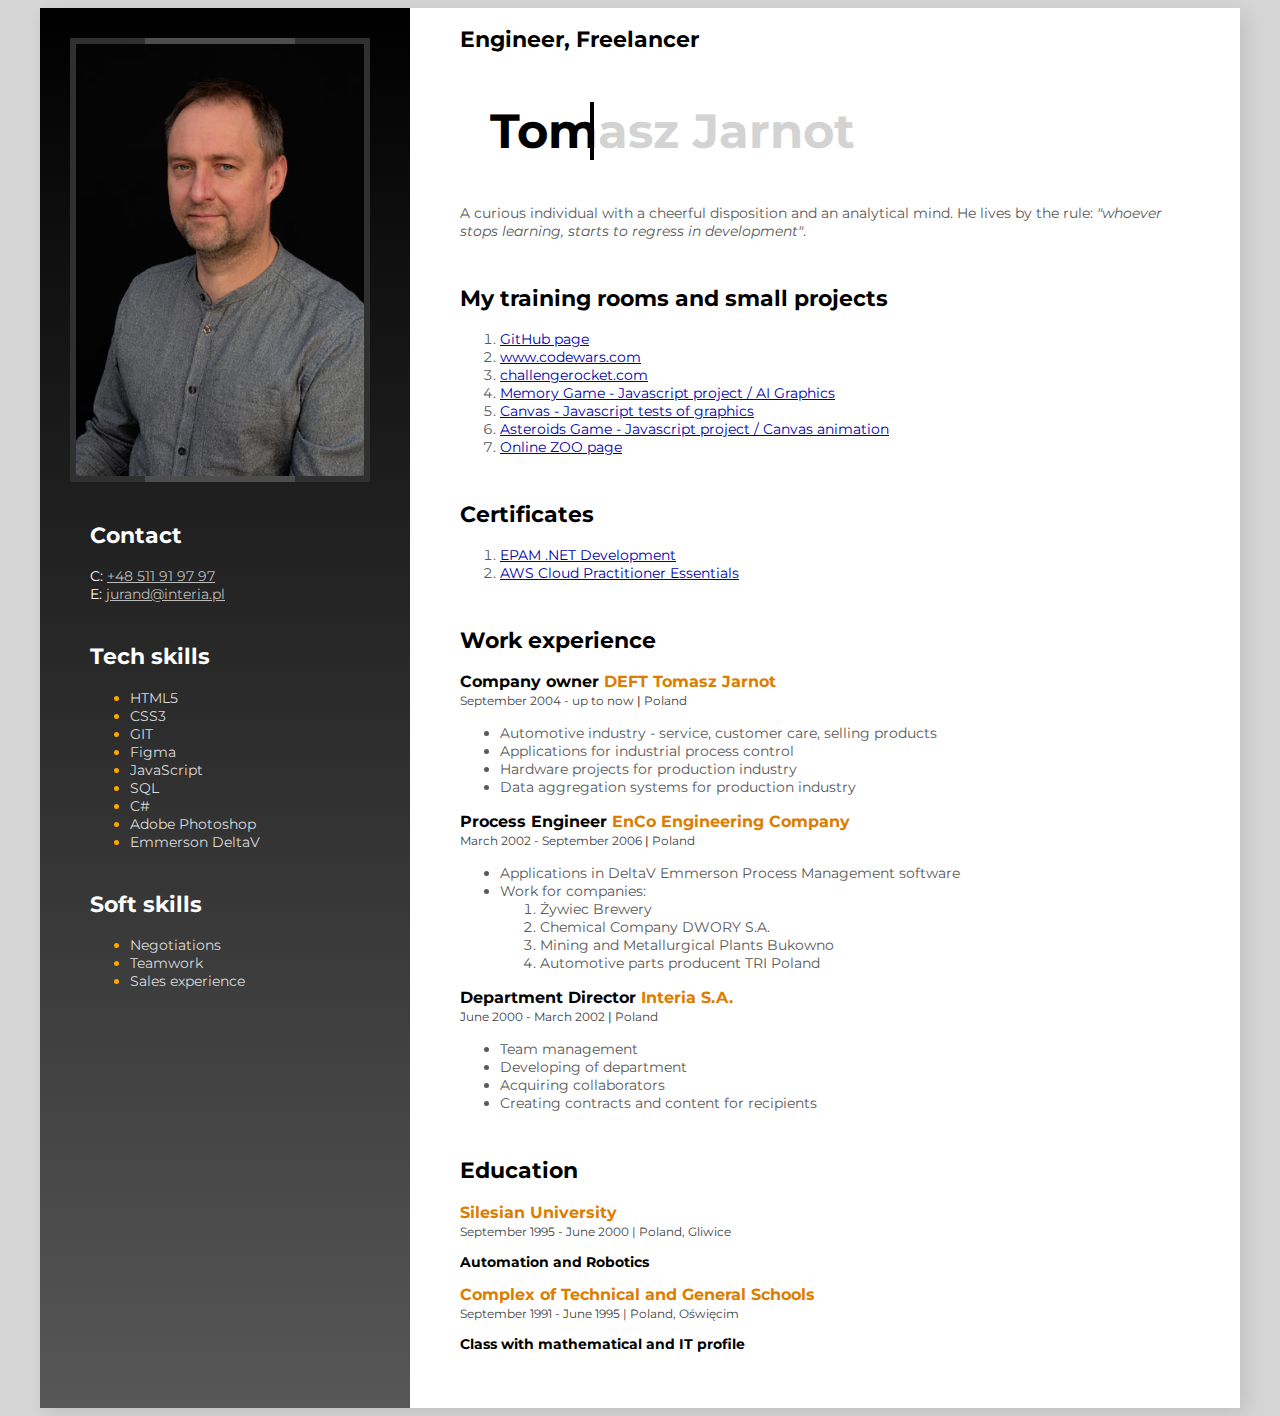
<file: index.html>
<!DOCTYPE html>
<html lang="en">
  <head>
    <meta charset="UTF-8" />
    <meta http-equiv="X-UA-Compatible" content="IE=edge" />
    <meta name="viewport" content="width=device-width, initial-scale=1.0" />
    <link rel="stylesheet" href="CSS/style.css" type="text/css" />
    <link rel="preconnect" href="https://fonts.googleapis.com" />
    <link rel="preconnect" href="https://fonts.gstatic.com" crossorigin />
    <link
      href="https://fonts.googleapis.com/css2?family=Montserrat:wght@400;700&display=swap"
      rel="stylesheet"
    />
    <title>Resume</title>
  </head>
  <body>
    <div class="wrapper">
      <main>
        <div>
          <h2>Engineer, Freelancer</h2>

          <h6 data-text="Tomasz Jarnot">Tomasz Jarnot</h6>

          <p class="description">
            A curious individual with a cheerful disposition and an analytical
            mind. He lives by the rule:
            <i>"whoever stops learning, starts to regress in development"</i>.
          </p>
        </div>
        <div class="divspace">
          <h2>My training rooms and small projects</h2>

          <ol>
            <li>
              <a href="https://github.com/Jurand76" target="_blank"
                >GitHub page</a
              >
            </li>
            <li>
              <a href="https://www.codewars.com/users/Jurand76" target="_blank"
                >www.codewars.com</a
              >
            </li>
            <li>
              <a
                href="http://challengerocket.com/profile/tomaszjarnot"
                target="_blank"
                >challengerocket.com</a
              >
            </li>
            <li>
              <a href="http://tomekjarnot.pl/games/memorygame" target="_blank"
                >Memory Game - Javascript project / AI Graphics</a
              >
            </li>
            <li>
              <a href="http://tomekjarnot.pl/canvas/canvas.html" target="_blank"
                >Canvas - Javascript tests of graphics
              </a>
            </li>
            <li>
              <a href="http://tomekjarnot.pl/games/asteroids" target="_blank"
                >Asteroids Game - Javascript project / Canvas animation</a
              >
            </li>
            <li>
              <a
                href="https://jurand76.github.io/online-zoo/pages/main/index.html"
                target="_blank"
                >Online ZOO page</a
              >
            </li>
          </ol>
        </div>

        <div class="divspace">
          <h2>Certificates</h2>

          <ol>
            <li>
              <a href="http://tomekjarnot.pl/epam_net.jpg" target="_blank"
                >EPAM .NET Development</a
              >
            </li>
            <li>
              <a href="http://tomekjarnot.pl/aws.jpg" target="_blank"
                >AWS Cloud Practitioner Essentials</a
              >
            </li>
          </ol>
        </div>

        <div class="divspace">
          <div>
            <h2>Work experience</h2>
            <h3 class="nomargin">
              Company owner <span class="orangefont">DEFT Tomasz Jarnot</span>
            </h3>
            <p class="smallfont gray nomargin">
              September 2004 - up to now<span class="smallfont black"> | </span
              >Poland
            </p>
            <ul>
              <li>
                Automotive industry - service, customer care, selling products
              </li>
              <li>Applications for industrial process control</li>
              <li>Hardware projects for production industry</li>
              <li>Data aggregation systems for production industry</li>
            </ul>
          </div>

          <div>
            <h3 class="nomargin">
              Process Engineer
              <span class="orangefont">EnCo Engineering Company</span>
            </h3>
            <p class="smallfont gray nomargin">
              March 2002 - September 2006<span class="smallfont black"> | </span
              >Poland
            </p>
            <ul>
              <li>
                Applications in DeltaV Emmerson Process Management software
              </li>
              <li>
                Work for companies:
                <ol>
                  <li>Żywiec Brewery</li>
                  <li>Chemical Company DWORY S.A.</li>
                  <li>Mining and Metallurgical Plants Bukowno</li>
                  <li>Automotive parts producent TRI Poland</li>
                </ol>
              </li>
            </ul>
          </div>

          <div>
            <h3 class="nomargin">
              Department Director <span class="orangefont">Interia S.A.</span>
            </h3>
            <p class="smallfont gray nomargin">
              June 2000 - March 2002<span class="smallfont black"> | </span
              >Poland
            </p>
            <ul>
              <li>Team management</li>
              <li>Developing of department</li>
              <li>Acquiring collaborators</li>
              <li>Creating contracts and content for recipients</li>
            </ul>
          </div>
        </div>

        <div class="divspace">
          <h2>Education</h2>
          <h3 class="nomargin">
            <span class="orangefont nomargin">Silesian University</span>
          </h3>
          <p class="smallfont gray nomargin">
            September 1995 - June 2000 | Poland, Gliwice
          </p>
          <p><strong>Automation and Robotics</strong></p>

          <h3 class="nomargin">
            <span class="orangefont"
              >Complex of Technical and General Schools</span
            >
          </h3>
          <p class="smallfont gray nomargin">
            September 1991 - June 1995 | Poland, Oświęcim
          </p>
          <p><strong>Class with mathematical and IT profile</strong></p>
        </div>
      </main>

      <aside>
        <div class="box">
          <img src="photo2.jpg" width="288" alt="my photo" />
        </div>
        <div>
          <h2 class="whitefont">Contact</h2>
          <p>
            C: <a href="tel:+48511919797">+48 511 91 97 97</a><br />
            E: <a href="mail:jurand@interia.pl">jurand@interia.pl</a>
          </p>
        </div>

        <div>
          <h2 class="whitefont">Tech skills</h2>
          <ul>
            <li><span class="grayfont">HTML5</span></li>
            <li><span class="grayfont">CSS3</span></li>
            <li><span class="grayfont">GIT</span></li>
            <li><span class="grayfont">Figma</span></li>
            <li><span class="grayfont">JavaScript</span></li>
            <li><span class="grayfont">SQL</span></li>
            <li><span class="grayfont">C#</span></li>
            <li><span class="grayfont">Adobe Photoshop</span></li>
            <li><span class="grayfont">Emmerson DeltaV</span></li>
          </ul>
        </div>

        <div>
          <h2 class="whitefont">Soft skills</h2>
          <ul>
            <li><span class="grayfont">Negotiations</span></li>
            <li><span class="grayfont">Teamwork</span></li>
            <li><span class="grayfont">Sales experience</span></li>
          </ul>
        </div>
      </aside>
    </div>
  </body>
</html>
</file>
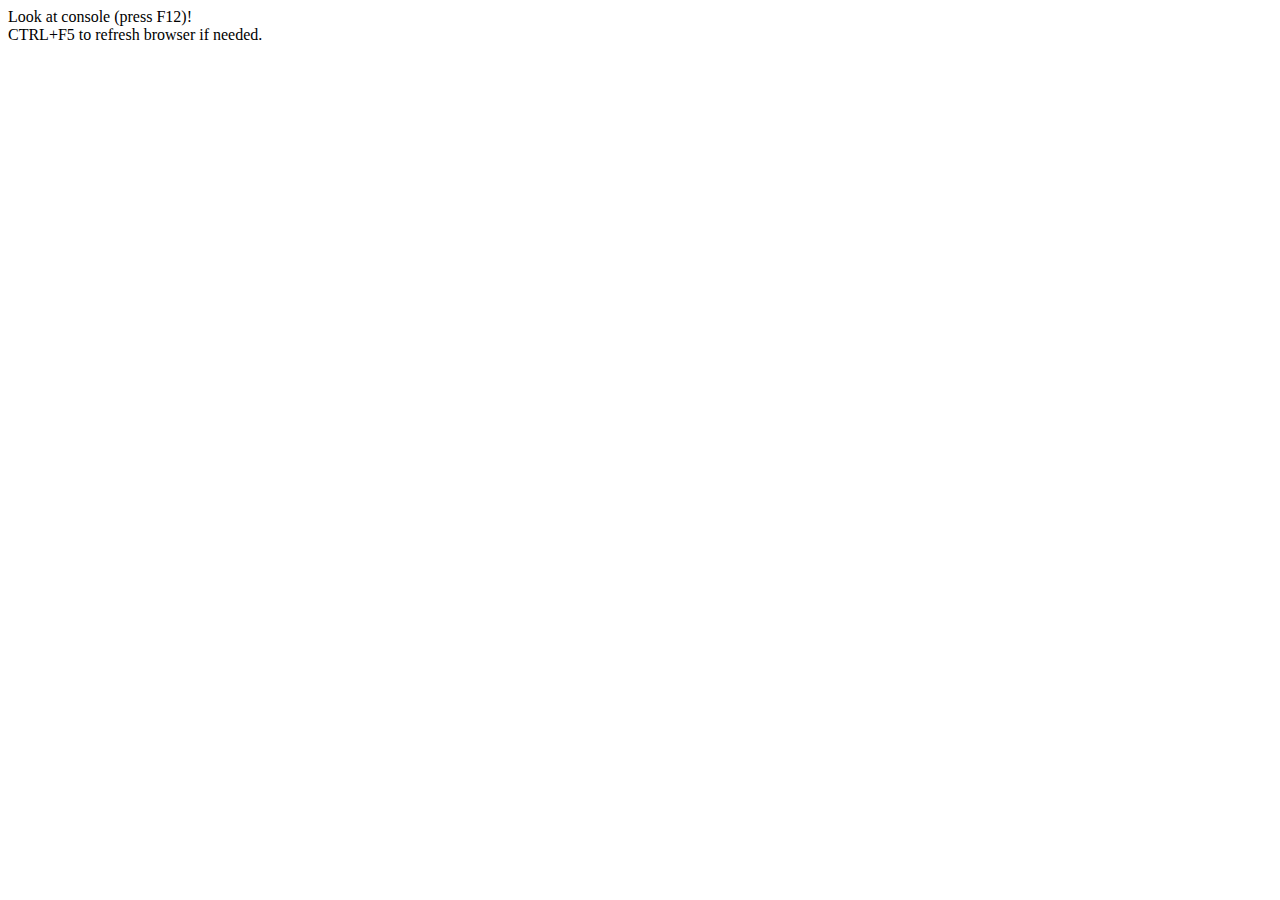
<file: JS_code/classes_inheritance/index.html>
<!DOCTYPE html>
<html lang="en">
  <head>
    <meta charset="UTF-8" />
    <meta http-equiv="X-UA-Compatible" content="IE=edge" />
    <meta name="viewport" content="width=device-width, initial-scale=1.0" />
    <title>Document</title>
  </head>
  <body>
    Look at console (press F12)! <br />
    CTRL+F5 to refresh browser if needed.
    <script src="script.js"></script>
  </body>
</html>
</file>
<file: CSS/style.css>
* {
  box-sizing: border-box;
}

body {
  background-color: #d6d6d6;
}

main {
  width: 830px;
}

main > div {
  margin: auto 50px;
}

main a:link {
  color: rgb(0, 0, 173);
}

main a:visited {
  color: rgb(85, 85, 85);
}

main a:hover {
  color: red;
}

aside {
  width: 370px;
  background: linear-gradient(
    to bottom,
    rgba(0, 0, 0, 1) 0%,
    rgba(87, 87, 87, 1) 100%
  );
}

aside div {
  margin: 40px 50px 0px 50px;
}

aside a {
  color: rgb(187, 187, 187);
}

.box {
  position: relative;
  margin: 30px;
  padding: 0px;
  width: 300px;
  height: 444px;
  display: flex;
  justify-content: center;
  align-items: center;
  overflow: hidden;
  background: rgb(48, 48, 48);
}

.box::before {
  content: " ";
  position: absolute;
  width: 150px;
  height: 550px;
  background: rgb(77, 77, 77);
  animation: boxanimate 30s linear infinite;
}

.box::after {
  content: " ";
  position: absolute;
  inset: 6px;
  background: rgb(0, 0, 0, 0.6);
}

@keyframes boxanimate {
  0% {
    transform: rotate(0deg);
  }
  100% {
    transform: rotate(360deg);
  }
}

aside img {
  margin: 0;
  z-index: 10;
}

h6 {
  margin: 0;
  padding: 30px;
  box-sizing: border-box;
  width: 440px;
  position: relative;
  color: #d3d3d3;
  font-size: 3em;
  font-family: "Montserrat", sans-serif;
}

h6::before {
  content: attr(data-text);
  position: absolute;
  color: black;
  overflow: hidden;
  width: 100px;
  white-space: nowrap;
  border-right: 4px solid #000;
  animation: animate 15s linear infinite;
}

@keyframes animate {
  0%,
  10%,
  100% {
    width: 0;
  }
  70%,
  90% {
    width: 100%;
  }
}

li {
  color: #595959;
  font-size: 14px;
  font-family: "Montserrat", sans-serif;
}

h1 {
  color: #000000;
  font-size: 45px;
  font-family: "Montserrat", sans-serif;
}

h2 {
  color: #000000;
  font-size: 22px;
  font-family: "Montserrat", sans-serif;
}

h3 {
  color: #000000;
  font-size: 16px;
  font-weight: 700;
  font-family: "Montserrat", sans-serif;
}

p {
  font-weight: 400;
  font-size: 14px;
  font-family: "Montserrat", sans-serif;
}

aside p {
  color: white;
}

aside li {
  color: rgb(255, 166, 0);
}

.wrapper {
  display: flex;
  flex-direction: row-reverse;
  padding: 0px;
  justify-content: center;
  width: 1200px;
  height: 1400px;
  margin: 0 auto;
  background: #ffffff;
  box-shadow: 6px 6px 20px rgba(0, 0, 0, 0.1);
}

.whitefont {
  color: rgb(255, 255, 255);
}

.grayfont {
  color: rgb(218, 218, 218);
}

.grayfont:hover {
  color: rgb(238, 238, 238);
  text-shadow: 0px 0px 3px rgba(255, 255, 255, 1);
  cursor: -webkit-grabbing;
  cursor: grabbing;
}

.orangefont {
  color: rgb(221, 125, 0);
}

.smallfont.black {
  color: #000000;
  font-weight: 400;
  font-size: 12px;
  font-family: "Montserrat", sans-serif;
}

.smallfont.gray {
  color: #3f3f3f;
  font-weight: 400;
  font-size: 12px;
  font-family: "Montserrat", sans-serif;
}

.description {
  color: #595959;
  font-size: 14px;
  font-family: "Montserrat", sans-serif;
}

.divspace {
  margin-top: 45px;
}

.nomargin {
  margin-top: 2px;
  margin-bottom: 2px;
}
</file>
